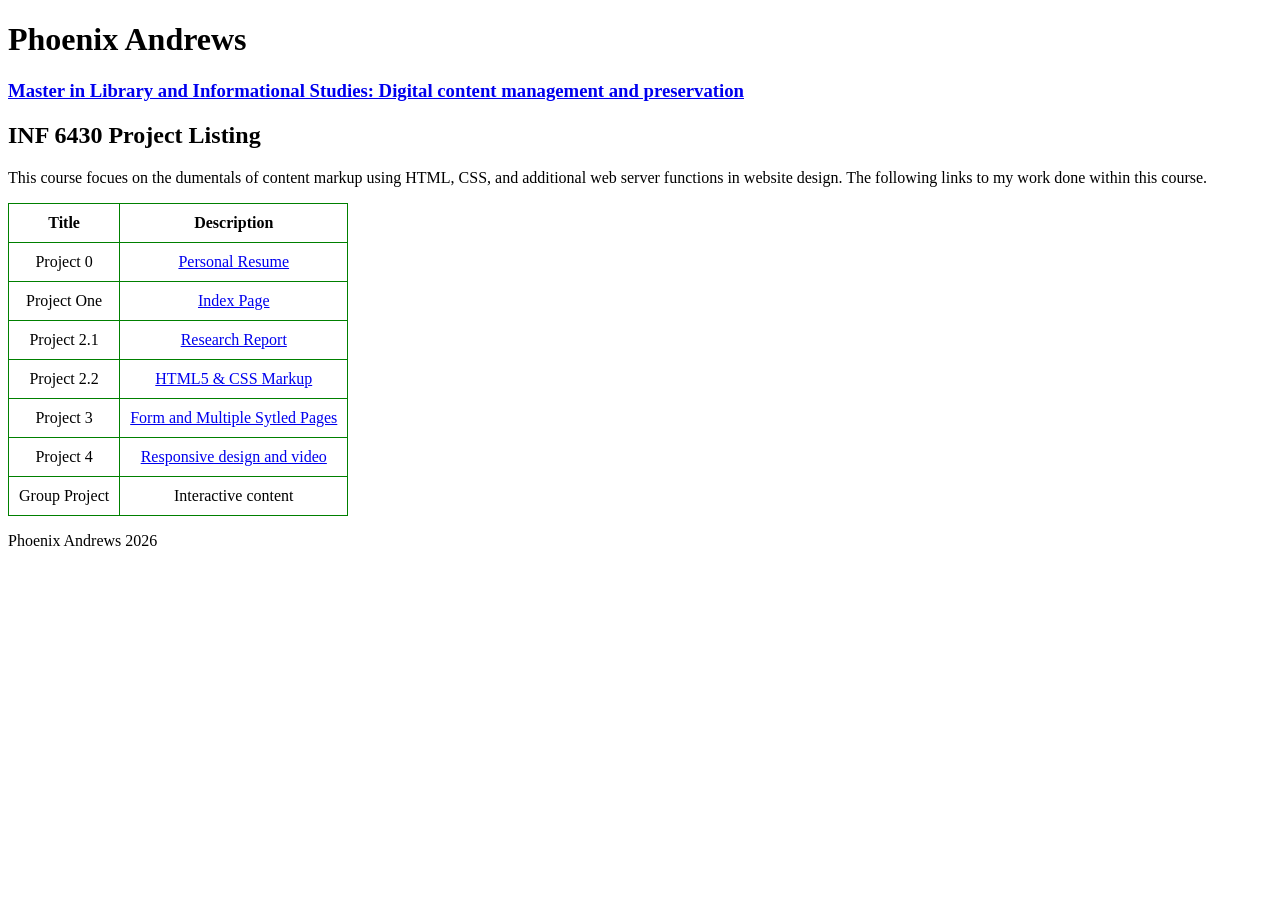
<file: Index.html>
<!DOCTYPE html>
<html lang="en-us">
    <head>
    <meta charset="UTF-8">
    <meta name="Description" content="Index Page, Project Page">
    <meta name="Keyworks" content="Index, Project, Resume">
    <meta name="Author" content="Phoenix Andrews">
    
    <title> Index Page</title>
    <link rel="stylesheet" href="css/Index.css">

    </head>
    
    <body>
        <header>
            <h1>Phoenix Andrews </h1>
            <h3><a href="https://sis.wayne.edu/mlis/pathway/digital-content-management-preservation"> Master in Library and Informational Studies: Digital content management and preservation </a></h3>
            <h2>INF 6430 Project Listing</h2>
        </header>
        <main>
            <p>This course focues on the dumentals of content markup using HTML, CSS, and additional web server functions in website design. The following links to my work done within this course. </p>
            <table>
                <tr>
                    <th>Title</th>
                    <th>Description</th>
                </tr>
                <tr>
                    <td>Project 0</td>
                    <td><a href="resume.html"> Personal Resume</a></td>
                </tr>
              <tr>
                    <td>Project One</td>
                    <td><a href="https://inf-6420-sp26.github.io/projects-Phoenix-129/Index.html">Index Page</a></td>
                </tr> 
                <tr>
                    <td>Project 2.1</td>
                    <td><a href="research.html"> Research Report</a></td>
                </tr>  
                 <tr>
                    <td>Project 2.2</td>
                    <td><a href="coffee/index.html">HTML5 & CSS Markup</a></td>
                </tr>
                 <tr>
                    <td>Project 3</td>
                    <td><a href="Travel Guide/Homepage.html">Form and Multiple Sytled Pages</a></td>
                </tr>
                 <tr>
                    <td>Project 4</td>
                    <td><a href="responsive-video/index.html">Responsive design and video</a></td>
                </tr>
                 <tr>
                    <td>Group Project</td>
                    <td>Interactive content</td>
                </tr>
                
            </table>

        </main>
        <footer>
            <p> Phoenix Andrews 2026</p>
        </footer>




    </body>
</file>
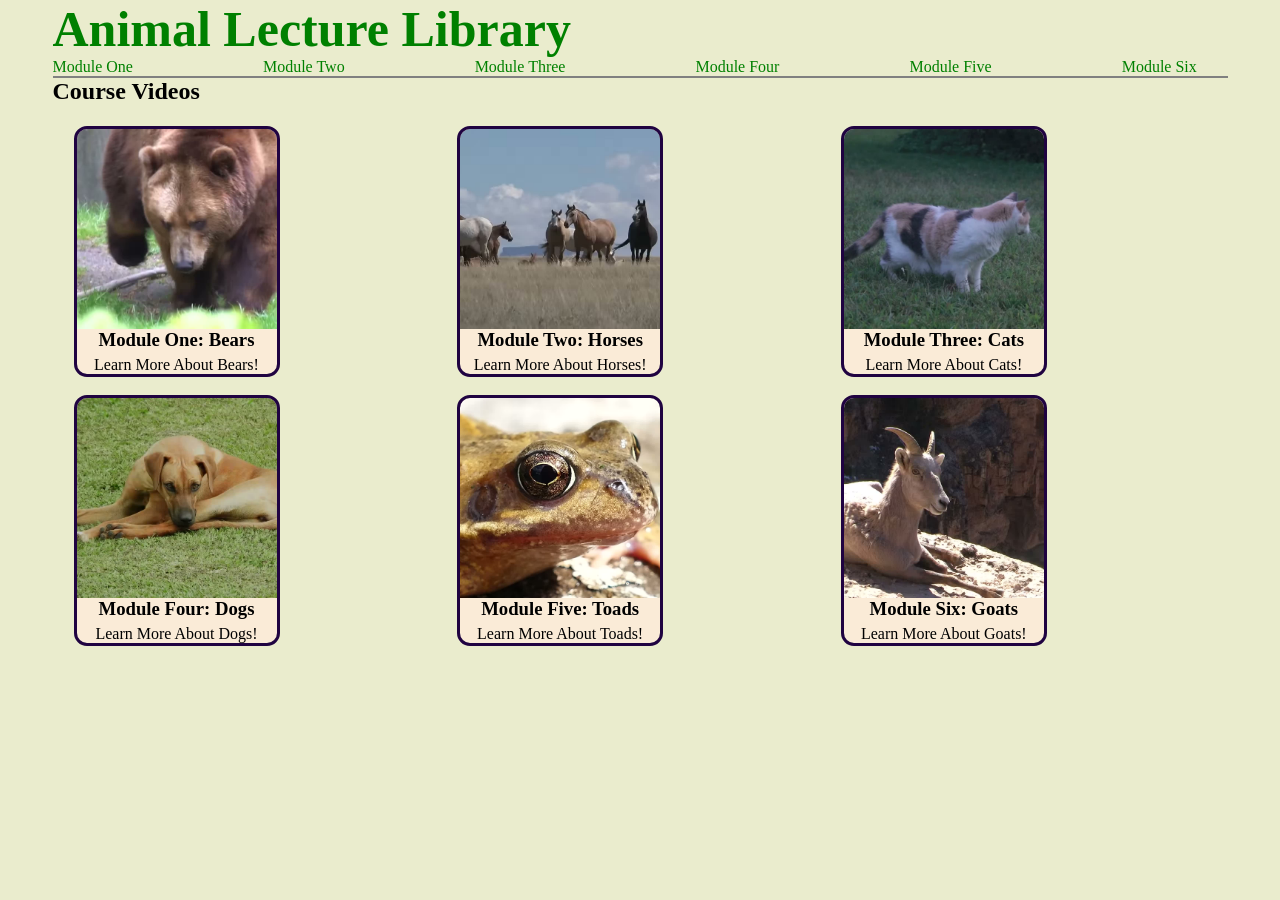
<file: responsive-video/index.html>
<!DOCTYPE html>
<html lang="en-us">
<head>
    <meta charset="UTF-8">
    <meta name="viewpoint" content="width=device-width, intital-scale=1.0">
    <meta name="Description" content="Responsive Video Gallery">
    <meta name="Keyworks" content="Project, Video Gallery">
    <meta name="Author" content="Phoenix Andrews">
    
    <title>Video Gallery</title>
    <link rel="stylesheet" href="css/styles.css">
</head>
<body class="main-con">
<header>
    <h1 class="heading"> <a href="index.html">Animal Lecture Library</a></h1>
<nav>
    <ul>
        <li><a href="video1.html">Module One</a></li>
        <li><a href="video2.html">Module Two</a></li>
        <li><a href="video3.html">Module Three</a></li>
        <li><a href="video4.html">Module Four</a></li>
        <li><a href="video5.html">Module Five</a></li>
        <li><a href="video6.html">Module Six</a></li>
    </ul>
</nav>
</header>
<main>

    <h2>Course Videos</h2>

<div class="gallery-grid">
    <a href="video1.html" class="card-link">
        <div class="card">
            <div class="img-con">
                <img src="assets/images/video-1-frame1.jpg" alt="Bear video first frame" class="card-img">
            </div>
            <div class="card-text">
                <h3>Module One: Bears</h3>
                <p> Learn More About Bears!</p>
            </div>
        </div>
    </a>
  <a href="video2.html" class="card-link">
        <div class="card">
            <div class="img-con">
                <img src="assets/images/video-2-frame1.jpg" alt="Horse video first frame" class="card-img">
            </div>
            <div class="card-text">
                <h3>Module Two: Horses</h3>
                <p> Learn More About Horses!</p>
            </div>
        </div>
    </a>
      <a href="video3.html" class="card-link">
        <div class="card">
            <div class="img-con">
                <img src="assets/images/video-3-frame1.jpg" alt="Cat video first frame" class="card-img">
            </div>
            <div class="card-text">
                <h3>Module Three: Cats</h3>
                <p> Learn More About Cats!</p>
            </div>
        </div>
    </a>
      <a href="video4.html" class="card-link">
        <div class="card">
            <div class="img-con">
                <img src="assets/images/video-4-frame1.jpg" alt="Dog video first frame" class="card-img">
            </div>
            <div class="card-text">
                <h3>Module Four: Dogs</h3>
                <p> Learn More About Dogs!</p>
            </div>
        </div>
    </a>
      <a href="video5.html" class="card-link">
        <div class="card">
            <div class="img-con">
                <img src="assets/images/video-5-frame1.jpg" alt="Toad video first frame" class="card-img">
            </div>
            <div class="card-text">
                <h3>Module Five: Toads</h3>
                <p> Learn More About Toads!</p>
            </div>
        </div>
    </a>
      <a href="video6.html" class="card-link">
        <div class="card">
            <div class="img-con">
                <img src="assets/images/video-6-frame1.jpg" alt="Goat video first frame" class="card-img">
            </div>
            <div class="card-text">
                <h3>Module Six: Goats</h3>
                <p> Learn More About Goats!</p>
            </div>
        </div>
    </a>
</div>
</main>
</body>
</file>
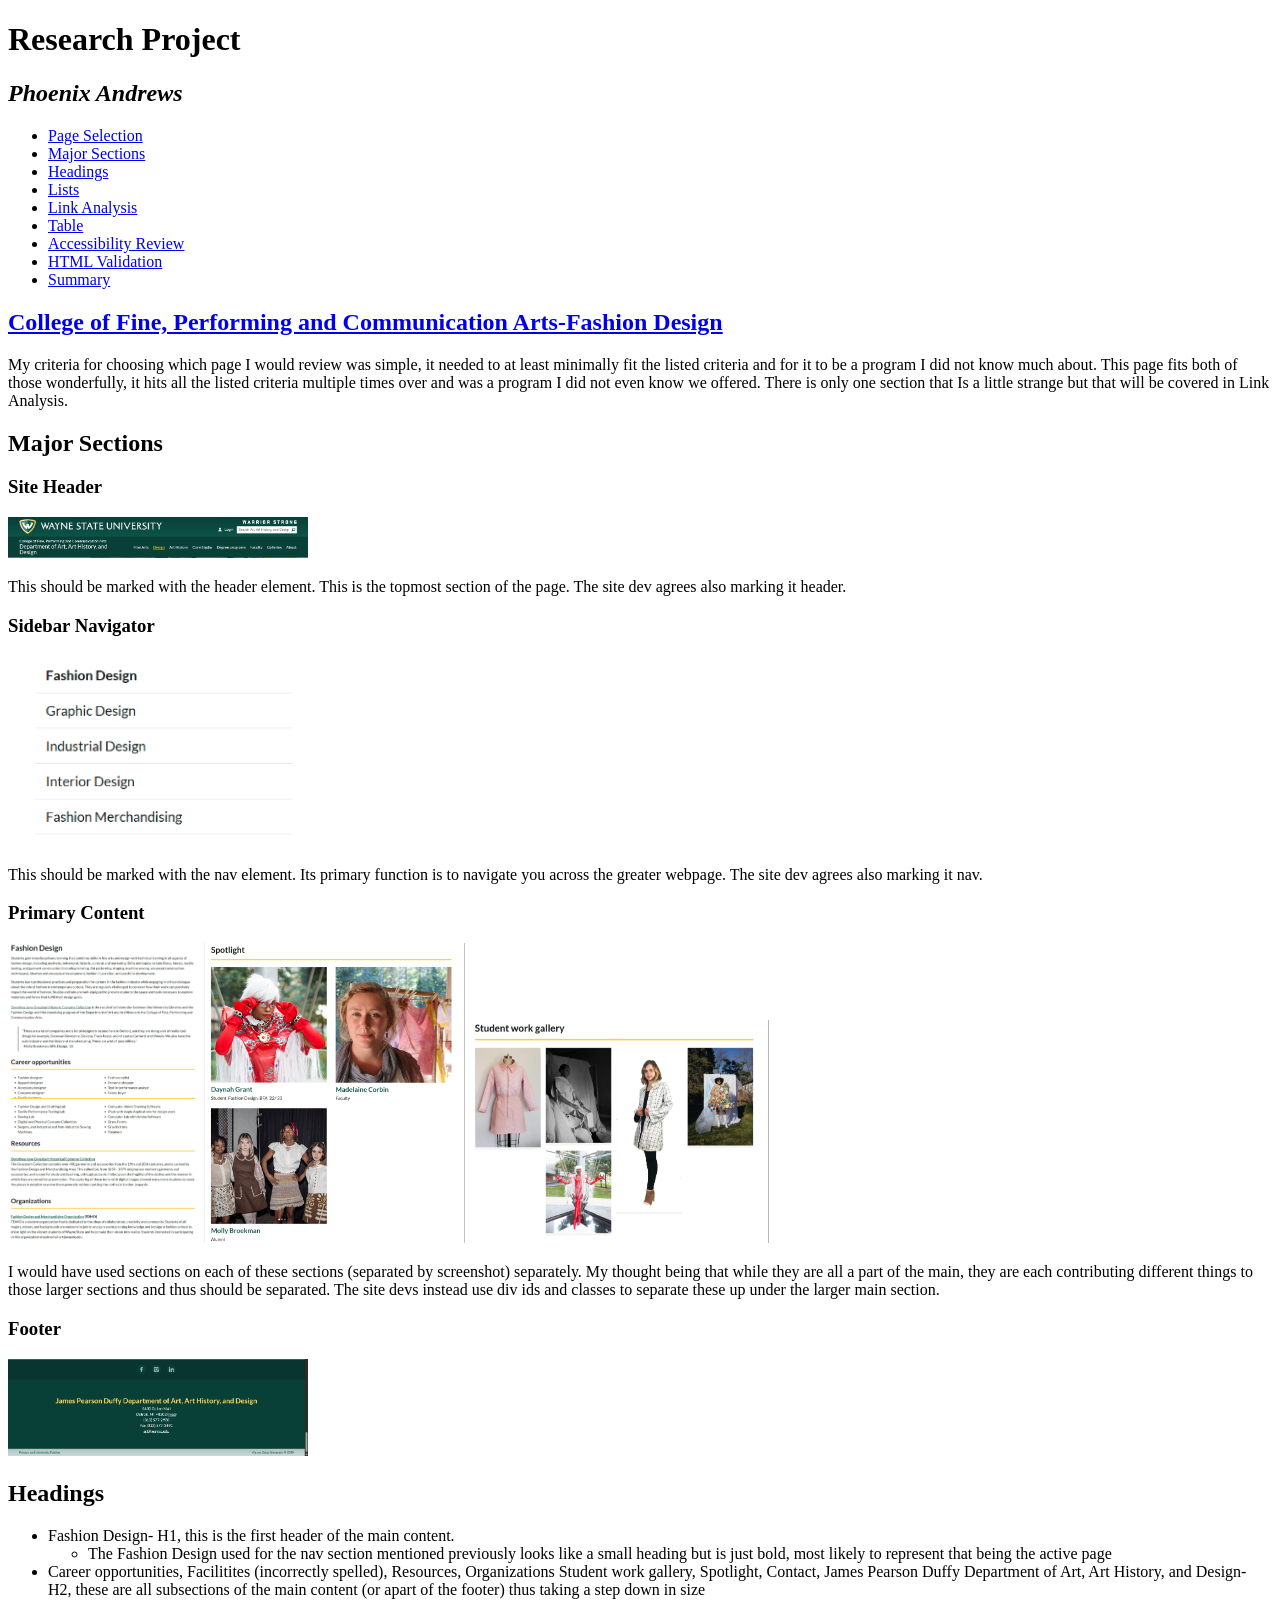
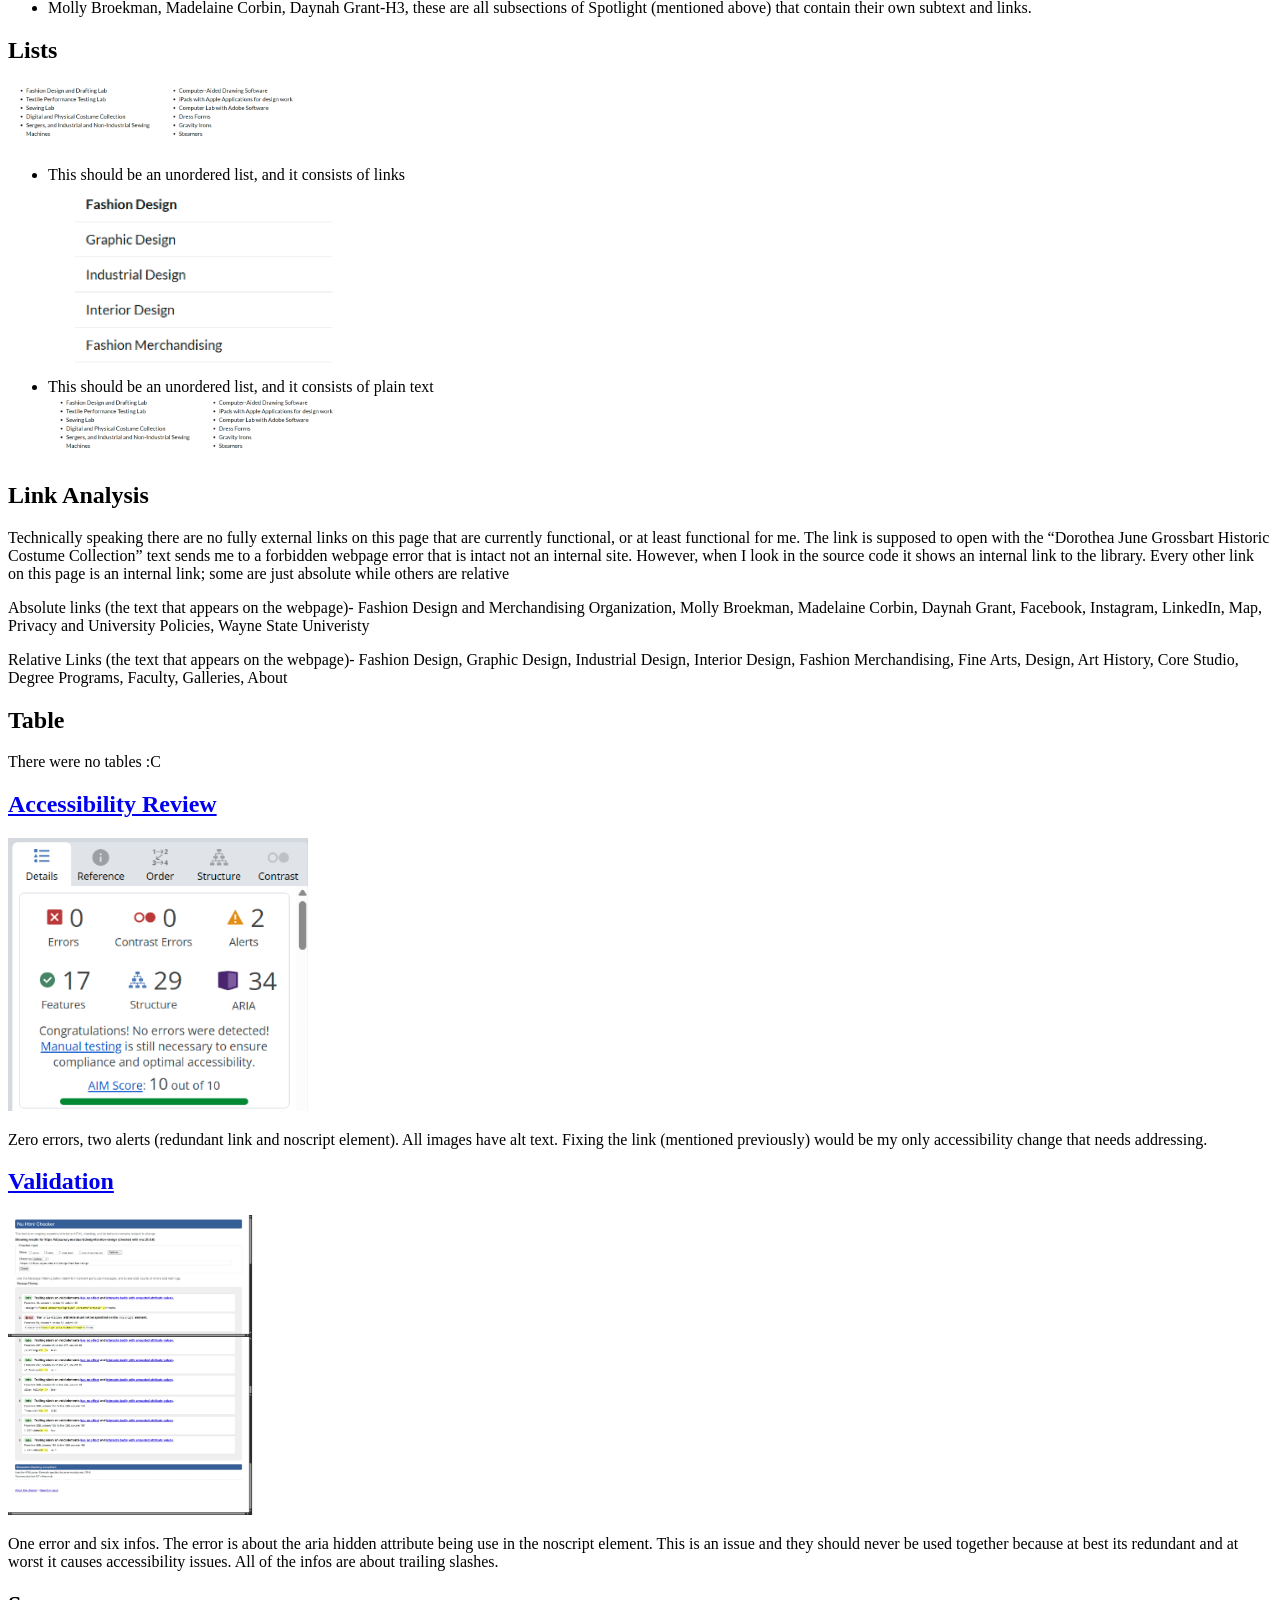
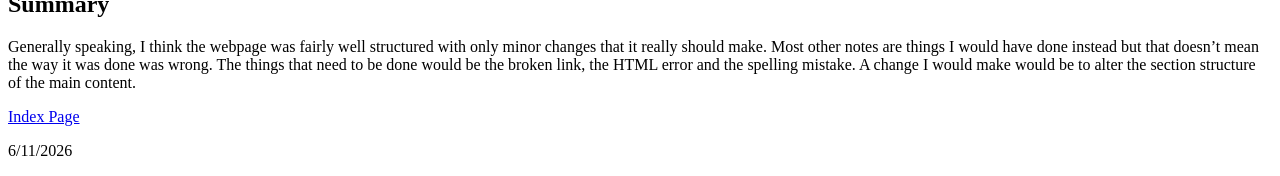
<file: research.html>
<!DOCTYPE html>
<html lang="en-us">
    <head>
    <meta charset="UTF-8">
    <meta name="Description" content="Research Page, Project Page">
    <meta name="Keyworks" content="Research, Project, Web Development">
    <meta name="Author" content="Phoenix Andrews">
    
    <title> Research Page</title>
    <link rel="stylesheet" href="css/research.css"> 

    </head>
    <body>
        <header>
            <h1>Research Project</h1>
            <h2 class="name">Phoenix Andrews</h2>
            <nav>
                <ul>
                    <li><a href="#selection"> Page Selection</a></li>
                    <li><a href="#major"> Major Sections</a></li>
                    <li><a href="#heading">Headings</a></li>
                    <li><a href="#list">Lists</a></li>
                    <li><a href="#link">Link Analysis</a></li>
                    <li><a href="#table">Table</a></li>
                    <li><a href="#review">Accessibility Review</a></li>
                    <li><a href="#valid">HTML Validation</a></li>
                    <li><a href="#end">Summary</a></li>
                </ul>
            </nav>
        </header>
        <main>
            <section id="selection">
                <h2><a href="https://cfpca.wayne.edu/art/design/fashion-design">College of Fine, Performing and Communication Arts-Fashion Design</a></h2>
                <p>My criteria for choosing which page I would review was simple, it needed to at least minimally fit the listed criteria and for it to be a program I did not know much about. This page fits both of those wonderfully, it hits all the listed criteria multiple times over and was a program I did not even know we offered. There is only one section that Is a little strange but that will be covered in Link Analysis.</p>
            </section>
            <section id="major">
                <h2> Major Sections</h2>
                    <h3>Site Header</h3>
                        <img src="images/header.png" alt="Header of webpage">
                        <p>This should be marked with the header element. This is the topmost section of the page. The site dev agrees also marking it header.</p>
                    <h3>Sidebar Navigator</h3>
                        <img src="images/nav.png" alt="Webpage menu navigator">
                        <p>This should be marked with the nav element. Its primary function is to navigate you across the greater webpage. The site dev agrees also marking it nav.</p>
                    <h3>Primary Content</h3>
                        <img src="images/Main section.png" alt="Main section of webpage">
                        <img src="images/spotlight.png" alt="Degree Spotlight">
                        <img src="images/student work gallery.png" alt="Examples of student work">
                        <p>I would have used sections on each of these sections (separated by screenshot) separately. My thought being that while they are all a part of the main, they are each contributing different things to those larger sections and thus should be separated. The site devs instead use div ids and classes to separate these up under the larger main section. </p>
                    <h3>Footer</h3>
                        <img src="images/footer.png" alt="Footer of webpage">
            </section>
            <section id="heading">
                <h2>Headings</h2>
                <ul>
                    <li>Fashion Design- H1, this is the first header of the main content.</li>
                    <ul>
                        <li>The Fashion Design used for the nav section mentioned previously looks like a small heading but is just bold, most likely to represent that being the active page</li>
                    </ul>
                    <li>Career opportunities, Facilitites (incorrectly spelled), Resources, Organizations Student work gallery, Spotlight, Contact, James Pearson Duffy Department of Art, Art History, and Design- H2, these are all subsections of the main content (or apart of the footer) thus taking a step down in size </li>
                    <li>Molly Broekman, Madelaine Corbin, Daynah Grant-H3, these are all subsections of Spotlight (mentioned above) that contain their own subtext and links. </li>
                </ul>
            </section>
            <section id="list">
                <h2>Lists</h2>
                 <img src="images/list.png" alt="list of items available">
                 <ul>
                    <li>This should be an unordered list, and it consists of links</li>
                    <img src="images/nav.png" alt="Webpage menu navigator">
                    <li>This should be an unordered list, and it consists of plain text</li>
                    <img src="images/list.png" alt="list of items available">
                 </ul>
            </section>
            <section id="link">
                <h2>Link Analysis</h2>
                <p>Technically speaking there are no fully external links on this page that are currently functional, or at least functional for me. The link is supposed to open with the “Dorothea June Grossbart Historic Costume Collection” text sends me to a forbidden webpage error that is intact not an internal site. However, when I look in the source code it shows an internal link to the library. Every other link on this page is an internal link; some are just absolute while others are relative</p>
                <p>Absolute links (the text that appears on the webpage)- Fashion Design and Merchandising Organization, Molly Broekman, Madelaine Corbin, Daynah Grant, Facebook, Instagram, LinkedIn, Map, Privacy and University Policies, Wayne State Univeristy</p>
                <p>Relative Links (the text that appears on the webpage)- Fashion Design, Graphic Design, Industrial Design, Interior Design, Fashion Merchandising, Fine Arts, Design, Art History, Core Studio, Degree Programs, Faculty, Galleries, About</p>
            </section>
            <section id="table">
                <h2>Table</h2>
                <p>There were no tables :C</p>
            </section>
            <section id="review">
                <h2> <a href="https://wave.webaim.org/report#/https://cfpca.wayne.edu/art/design/fashion-design"> Accessibility Review</a> </h2>
                <img src="images/access report.png" alt="Report of webpage accessibility">
                <p>Zero errors, two alerts (redundant link and noscript element). All images have alt text. Fixing the link (mentioned previously) would be my only accessibility change that needs addressing.</p>
            </section>
            <section id="valid">
                <h2> <a href="https://validator.w3.org/nu/?doc=https%3A%2F%2Fcfpca.wayne.edu%2Fart%2Fdesign%2Ffashion-design"> Validation </a></h2>
                <img src="images/html errors.png" alt="HTML error reports">
                <p>One error and six infos. The error is about the aria hidden attribute being use in the noscript element. This is an issue and they should never be used together because at best its redundant and at worst it causes accessibility issues. All of the infos are about trailing slashes.</p>
            </section>
            <section id="End">
                <h2>Summary</h2>
                <p>Generally speaking, I think the webpage was fairly well structured with only minor changes that it really should make. Most other notes are things I would have done instead but that doesn’t mean the way it was done was wrong. The things that need to be done would be the broken link, the HTML error and the spelling mistake. A change I would make would be to alter the section structure of the main content.</p>
            </section>            
        </main>
        <footer>
            <p><a href="index.html"> Index Page</a></p>
            <p class="date">6/11/2026</p>
        </footer>
    </body>
</file>
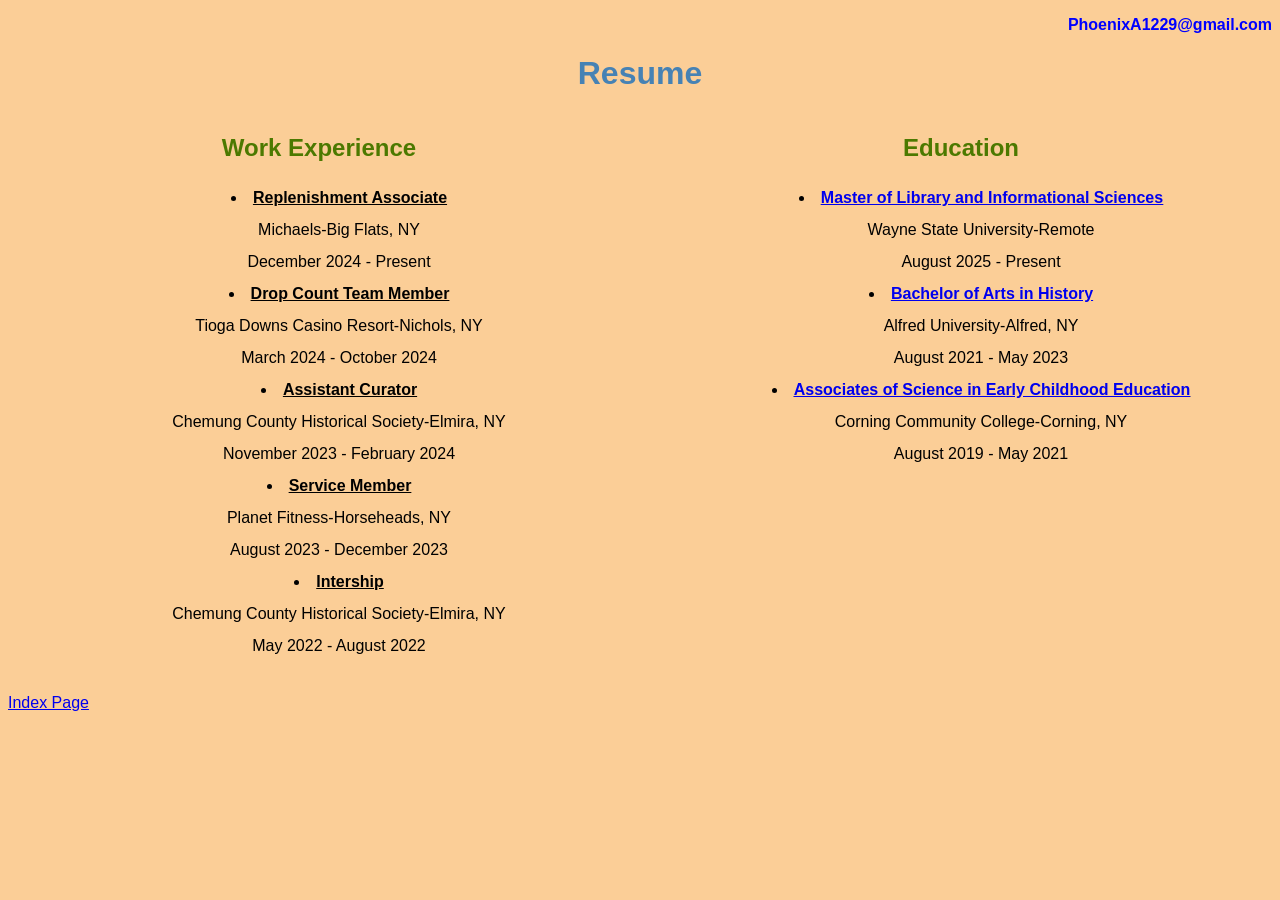
<file: resume.html>
<!DOCTYPE html>
<html lang="en-us">
    <head>
    <meta charset="UTF-8">
    <meta name="Description" content="Resume Page, Professional Page">
    <meta name="Keyworks" content="resume, CV, introduction">
    <meta name="Author" content="Phoenix Andrews">
    
    <title>Phoenix Andrews - Resume Page</title>

    <!--ref link here for index page-->
    
    <p class="Contact">PhoenixA1229@gmail.com</p>

    <h1>Resume</h1>

    <link rel="stylesheet" href="css/resume.css">

    </head>
     <body>
            <div class="flex-container">
            <div class="flex-child one">
           <h2>Work Experience</h2>
                <ul>
                    <li><span>Replenishment Associate</span> <br>
                       Michaels-Big Flats, NY<br>
                        December 2024 - Present 
                    </li>
                    <li><span>Drop Count Team Member</span><br>
                        Tioga Downs Casino Resort-Nichols, NY<br>
                        March 2024 - October 2024 <br>
                    </li>
                    <li><span>Assistant Curator</span><br>
                       Chemung County Historical Society-Elmira, NY<br>
                        November 2023 - February 2024 
                        </li>
                    <li><span>Service Member</span> <br>
                        Planet Fitness-Horseheads, NY<br>
                        August 2023 - December 2023 
                        </li>
                    <li><span>Intership</span> <br>       
                        Chemung County Historical Society-Elmira, NY<br>
                        May 2022 - August 2022 
                    </li>
                </ul>
            </div>

             <div class="flex-child two">
            <h2 >Education</h2>
                 <ul>
                    <li><span><a href=https://sis.wayne.edu>Master of Library and Informational Sciences </a></span> <br>
                       Wayne State University-Remote<br>
                        August 2025 - Present 
                    </li>
                    <li><span><a href=https://www.alfred.edu/academics/undergrad-majors-minors/history.cfm>Bachelor of Arts in History  </a></span> <br>
                       Alfred University-Alfred, NY<br>
                       August 2021 - May 2023
                    </li>
                    <li><span><a href=https://www.corning-cc.edu/academics/las-childhood-education/index.php>Associates of Science in Early Childhood Education </a> </span> <br>
                       Corning Community College-Corning, NY<br>
                        August 2019 - May 2021
                    </li>
                 </ul>   
             </div>
            </div>   
            <footer>
               <p><a href="Index.html"> Index Page</a></p>
            </footer>
            
      
            
        </body>
 </html>
</file>
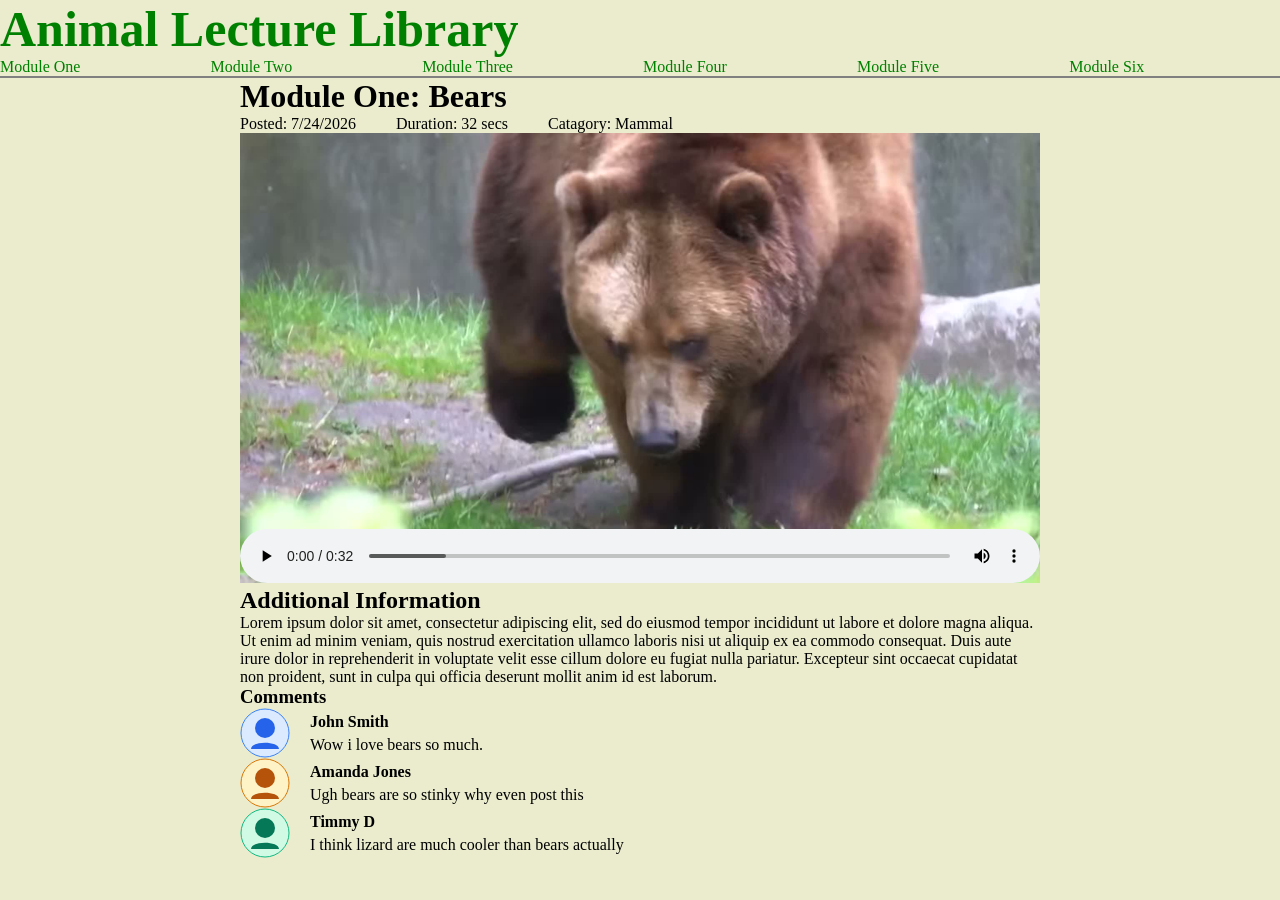
<file: responsive-video/video1.html>
<!DOCTYPE html>
<html lang="en-us">
<head>
    <meta charset="UTF-8">
    <meta name="viewpoint" content="width=device-width, intital-scale=1.0">
    <meta name="Description" content="Video Page">
    <meta name="Keyworks" content="Project, Video Gallery">
    <meta name="Author" content="Phoenix Andrews">
    
    <title>Module One</title>
    <link rel="stylesheet" href="css/styles.css">
</head>
<body>
<header>
    <h1 class="heading"> <a href="index.html">Animal Lecture Library</a></h1>
<nav>
    <ul>
        <li><a href="video1.html">Module One</a></li>
        <li><a href="video2.html">Module Two</a></li>
        <li><a href="video3.html">Module Three</a></li>
        <li><a href="video4.html">Module Four</a></li>
        <li><a href="video5.html">Module Five</a></li>
        <li><a href="video6.html">Module Six</a></li>
    </ul>
</nav>
</header>
<main class="vid-con">
    <h1>Module One: Bears</h1>
    <div class="text-con">
        <p>Posted: 7/24/2026</p>
        <p>Duration: 32 secs</p>
        <p>Catagory: Mammal</p>
    </div>    
<video controls poster="assets/images/video-1-frame1.jpg" width="800" height="auto">
    <source src="assets/videos/video-1.mp4" type="video/mp4">
    <p>Your browser does not support this video. <a href="assets/videos/video-1.mp4">Click here to view the video directly.</a></p>
    <track src="assets/captions/video-2.vtt" kind="captions" srclang="en" label="English Captions">
</video>
    <h2>Additional Information</h2>
    <p>
    Lorem ipsum dolor sit amet, consectetur adipiscing elit, sed do eiusmod tempor incididunt ut labore et dolore magna aliqua. 
    Ut enim ad minim veniam, quis nostrud exercitation ullamco laboris nisi ut aliquip ex ea commodo consequat. Duis aute irure dolor 
    in reprehenderit in voluptate velit esse cillum dolore eu fugiat nulla pariatur. Excepteur sint occaecat cupidatat non proident,
    sunt in culpa qui officia deserunt mollit anim id est laborum.
    </p>
</main> 
<section class="vid-con">
    <h3>Comments</h3>
    <div class="comment-img">
        <img src="assets/images/avatar-1.svg" alt="Blue default avatar icon" width="50" height="auto">
        <div class="comment-txt">
        <h4>John Smith</h4>
        <p>Wow i love bears so much. </p>
        </div>
    </div>
      <div class="comment-img">
        <img src="assets/images/avatar-2.svg" alt="Red default avatar icon" width="50" height="auto">
        <div class="comment-txt">
        <h4>Amanda Jones</h4>
        <p>Ugh bears are so stinky why even post this</p>
        </div>
    </div>
      <div class="comment-img">
        <img src="assets/images/avatar-3.svg" alt="Green default avatar icon" width="50" height="auto">
        <div class="comment-txt">
        <h4>Timmy D</h4>
        <p>I think lizard are much cooler than bears actually </p>
        </div>
    </div>
</section>   
</body>
</file>
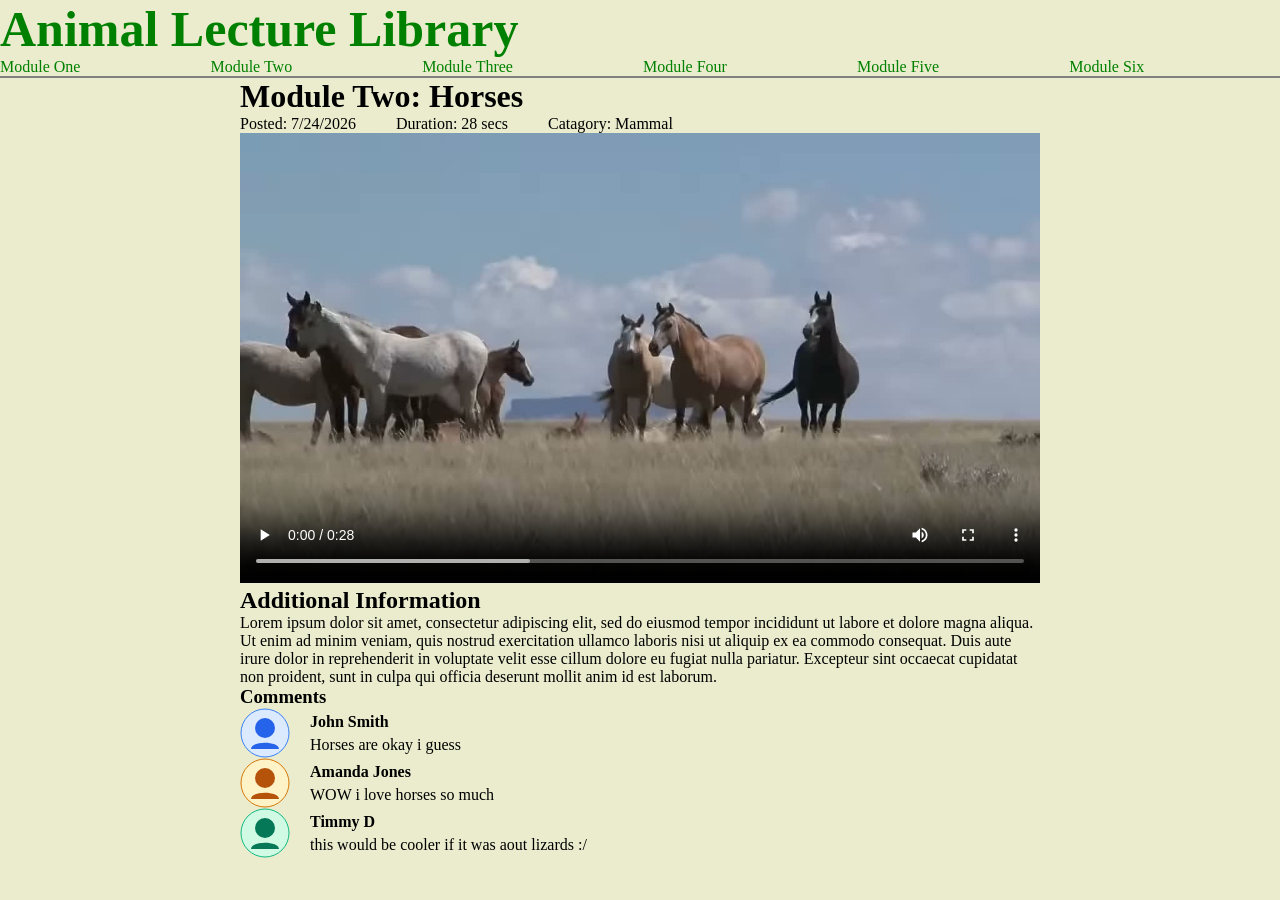
<file: responsive-video/video2.html>
<!DOCTYPE html>
<html lang="en-us">
<head>
    <meta charset="UTF-8">
    <meta name="viewpoint" content="width=device-width, intital-scale=1.0">
    <meta name="Description" content="Video Page">
    <meta name="Keyworks" content="Project, Video Gallery">
    <meta name="Author" content="Phoenix Andrews">
    
    <title>Module Two</title>
    <link rel="stylesheet" href="css/styles.css">
</head>
<body>
<header>
    <h1 class="heading"> <a href="index.html">Animal Lecture Library</a></h1>
<nav>
    <ul>
        <li><a href="video1.html">Module One</a></li>
        <li><a href="video2.html">Module Two</a></li>
        <li><a href="video3.html">Module Three</a></li>
        <li><a href="video4.html">Module Four</a></li>
        <li><a href="video5.html">Module Five</a></li>
        <li><a href="video6.html">Module Six</a></li>
    </ul>
</nav>
</header>
<main class="vid-con">
    <h1>Module Two: Horses</h1>
    <div class="text-con">
        <p>Posted: 7/24/2026</p>
        <p>Duration: 28 secs</p>
        <p>Catagory: Mammal</p>
    </div>    
<video controls poster="assets/images/video-2-frame1.jpg" width="800" height="auto">
    <source src="assets/videos/video-2.mp4" type="video/mp4">
    <p>Your browser does not support this video. <a href="assets/videos/video-2.mp4">Click here to view the video directly.</a></p>
    <track src="assets/captions/video-2.vtt" kind="captions" srclang="en" label="English Captions">
</video>
    <h2>Additional Information</h2>
    <p>
    Lorem ipsum dolor sit amet, consectetur adipiscing elit, sed do eiusmod tempor incididunt ut labore et dolore magna aliqua. 
    Ut enim ad minim veniam, quis nostrud exercitation ullamco laboris nisi ut aliquip ex ea commodo consequat. Duis aute irure dolor 
    in reprehenderit in voluptate velit esse cillum dolore eu fugiat nulla pariatur. Excepteur sint occaecat cupidatat non proident,
    sunt in culpa qui officia deserunt mollit anim id est laborum.
    </p>
</main> 
<section class="vid-con">
    <h3>Comments</h3>
    <div class="comment-img">
        <img src="assets/images/avatar-1.svg" alt="Blue default avatar icon" width="50" height="auto">
        <div class="comment-txt">
        <h4>John Smith</h4>
        <p>Horses are okay i guess </p>
        </div>
    </div>
      <div class="comment-img">
        <img src="assets/images/avatar-2.svg" alt="Red default avatar icon" width="50" height="auto">
        <div class="comment-txt">
        <h4>Amanda Jones</h4>
        <p>WOW i love horses so much</p>
        </div>
    </div>
      <div class="comment-img">
        <img src="assets/images/avatar-3.svg" alt="Green default avatar icon" width="50" height="auto">
        <div class="comment-txt">
        <h4>Timmy D</h4>
        <p>this would be cooler if it was aout lizards :/</p>
        </div>
    </div>
</section>   
</body>
</file>
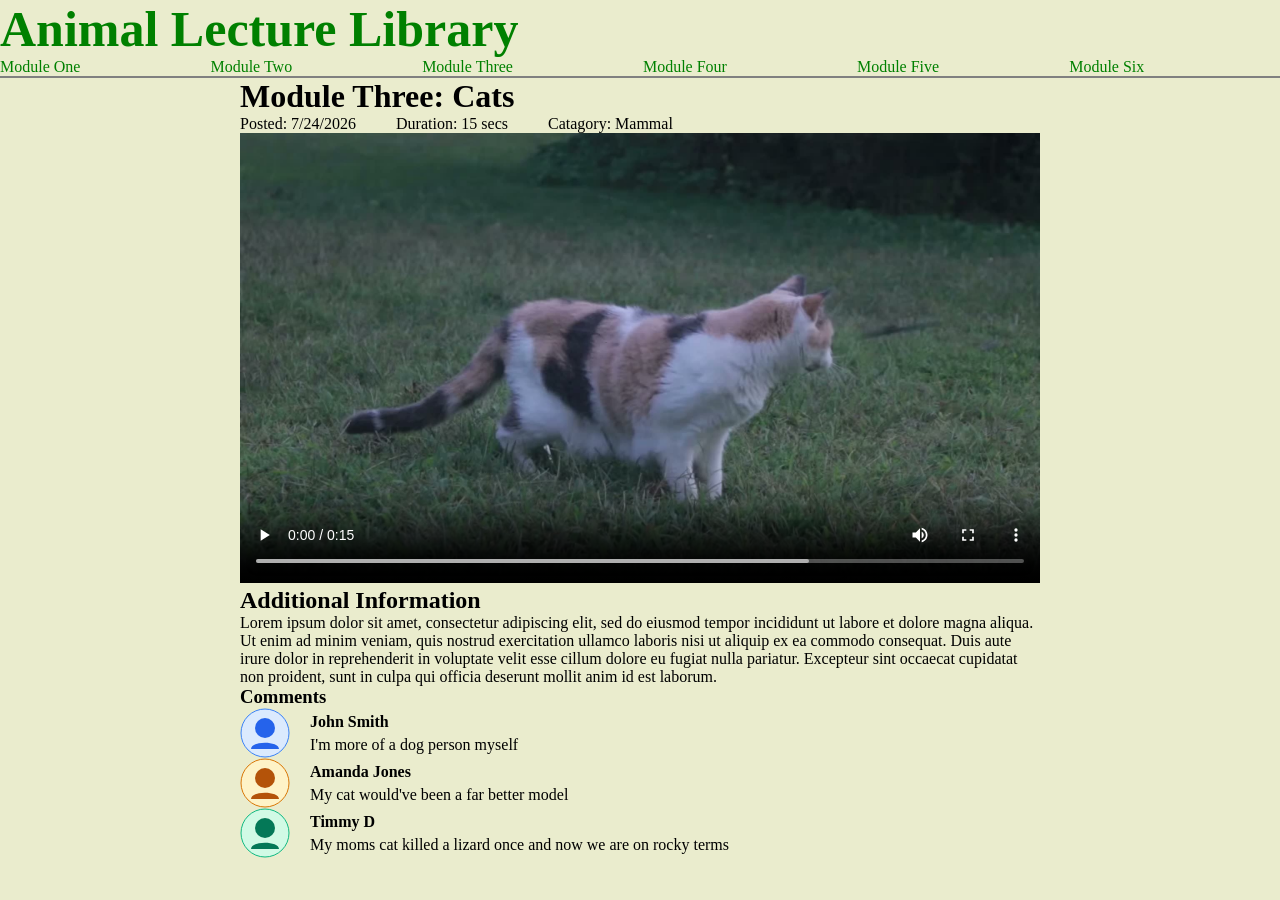
<file: responsive-video/video3.html>
<!DOCTYPE html>
<html lang="en-us">
<head>
    <meta charset="UTF-8">
    <meta name="viewpoint" content="width=device-width, intital-scale=1.0">
    <meta name="Description" content="Video Page">
    <meta name="Keyworks" content="Project, Video Gallery">
    <meta name="Author" content="Phoenix Andrews">
    
    <title>Module Three</title>
    <link rel="stylesheet" href="css/styles.css">
</head>
<body>
<header>
    <h1 class="heading"> <a href="index.html">Animal Lecture Library</a></h1>
<nav>
    <ul>
        <li><a href="video1.html">Module One</a></li>
        <li><a href="video2.html">Module Two</a></li>
        <li><a href="video3.html">Module Three</a></li>
        <li><a href="video4.html">Module Four</a></li>
        <li><a href="video5.html">Module Five</a></li>
        <li><a href="video6.html">Module Six</a></li>
    </ul>
</nav>
</header>
<main class="vid-con">
    <h1>Module Three: Cats</h1>
    <div class="text-con">
        <p>Posted: 7/24/2026</p>
        <p>Duration: 15 secs</p>
        <p>Catagory: Mammal</p>
    </div>    
<video controls poster="assets/images/video-3-frame1.jpg" width="800" height="auto">
    <source src="assets/videos/video-3.mp4" type="video/mp4">
    <p>Your browser does not support this video. <a href="assets/videos/video-3.mp4">Click here to view the video directly.</a></p>
    <track src="assets/captions/video-3.vtt" kind="captions" srclang="en" label="English Captions">
</video>
    <h2>Additional Information</h2>
    <p>
    Lorem ipsum dolor sit amet, consectetur adipiscing elit, sed do eiusmod tempor incididunt ut labore et dolore magna aliqua. 
    Ut enim ad minim veniam, quis nostrud exercitation ullamco laboris nisi ut aliquip ex ea commodo consequat. Duis aute irure dolor 
    in reprehenderit in voluptate velit esse cillum dolore eu fugiat nulla pariatur. Excepteur sint occaecat cupidatat non proident,
    sunt in culpa qui officia deserunt mollit anim id est laborum.
    </p>
</main> 
<section class="vid-con">
    <h3>Comments</h3>
    <div class="comment-img">
        <img src="assets/images/avatar-1.svg" alt="Blue default avatar icon" width="50" height="auto">
        <div class="comment-txt">
        <h4>John Smith</h4>
        <p>I'm more of a dog person myself</p>
        </div>
    </div>
      <div class="comment-img">
        <img src="assets/images/avatar-2.svg" alt="Red default avatar icon" width="50" height="auto">
        <div class="comment-txt">
        <h4>Amanda Jones</h4>
        <p>My cat would've been a far better model</p>
        </div>
    </div>
      <div class="comment-img">
        <img src="assets/images/avatar-3.svg" alt="Green default avatar icon" width="50" height="auto">
        <div class="comment-txt">
        <h4>Timmy D</h4>
        <p>My moms cat killed a lizard once and now we are on rocky terms</p>
        </div>
    </div>
</section>   
</body>
</file>
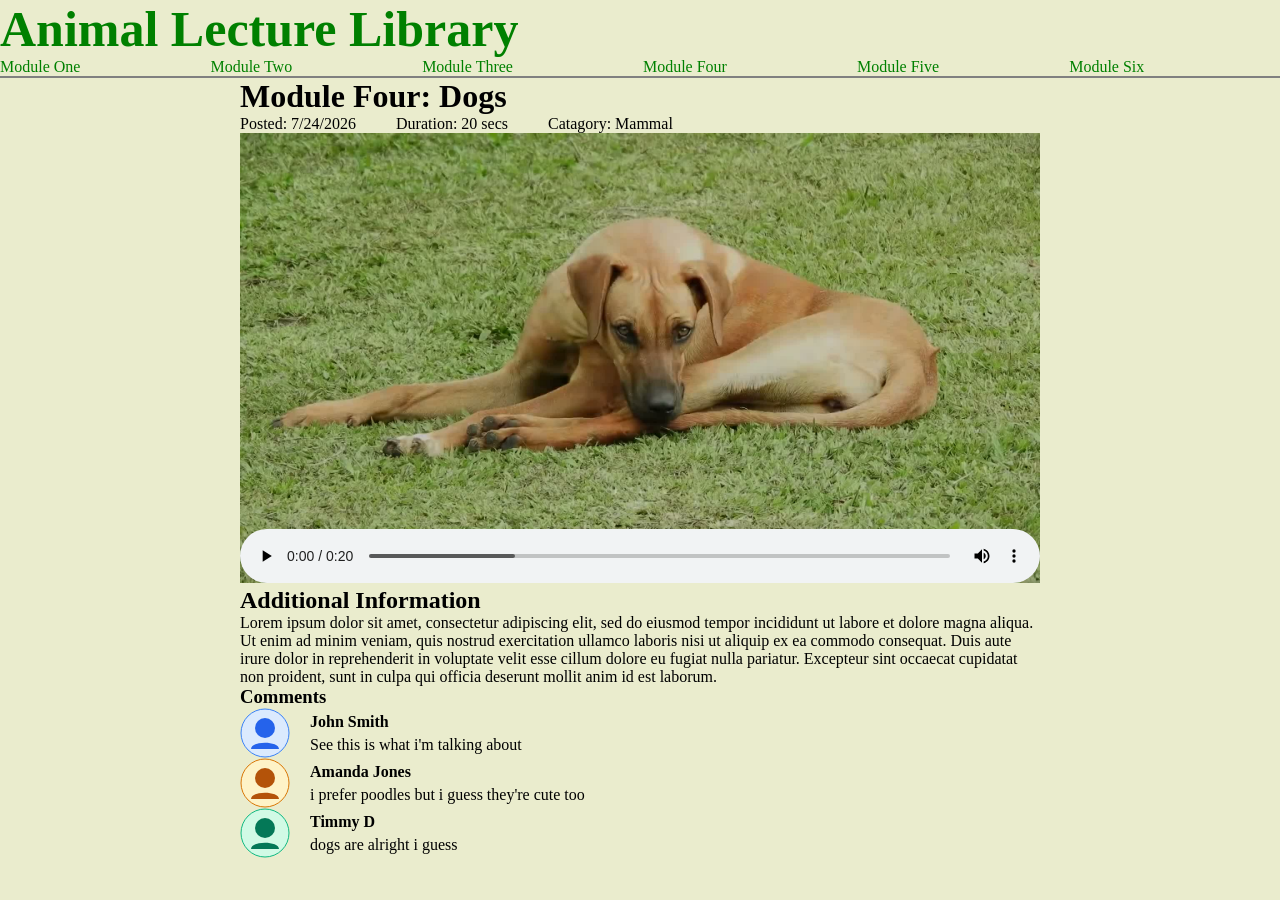
<file: responsive-video/video4.html>
<!DOCTYPE html>
<html lang="en-us">
<head>
    <meta charset="UTF-8">
    <meta name="viewpoint" content="width=device-width, intital-scale=1.0">
    <meta name="Description" content="Video Page">
    <meta name="Keyworks" content="Project, Video Gallery">
    <meta name="Author" content="Phoenix Andrews">
    
    <title>Module Four</title>
    <link rel="stylesheet" href="css/styles.css">
</head>
<body>
<header>
    <h1 class="heading"> <a href="index.html">Animal Lecture Library</a></h1>
<nav>
    <ul>
        <li><a href="video1.html">Module One</a></li>
        <li><a href="video2.html">Module Two</a></li>
        <li><a href="video3.html">Module Three</a></li>
        <li><a href="video4.html">Module Four</a></li>
        <li><a href="video5.html">Module Five</a></li>
        <li><a href="video6.html">Module Six</a></li>
    </ul>
</nav>
</header>
<main class="vid-con">
    <h1>Module Four: Dogs</h1>
    <div class="text-con">
        <p>Posted: 7/24/2026</p>
        <p>Duration: 20 secs</p>
        <p>Catagory: Mammal</p>
    </div>    
<video controls poster="assets/images/video-4-frame1.jpg" width="800" height="auto">
    <source src="assets/videos/video-4.mp4" type="video/mp4">
    <p>Your browser does not support this video. <a href="assets/videos/video-4.mp4">Click here to view the video directly.</a></p>
    <track src="assets/captions/video-4.vtt" kind="captions" srclang="en" label="English Captions">
</video>
    <h2>Additional Information</h2>
    <p>
    Lorem ipsum dolor sit amet, consectetur adipiscing elit, sed do eiusmod tempor incididunt ut labore et dolore magna aliqua. 
    Ut enim ad minim veniam, quis nostrud exercitation ullamco laboris nisi ut aliquip ex ea commodo consequat. Duis aute irure dolor 
    in reprehenderit in voluptate velit esse cillum dolore eu fugiat nulla pariatur. Excepteur sint occaecat cupidatat non proident,
    sunt in culpa qui officia deserunt mollit anim id est laborum.
    </p>
</main> 
<section class="vid-con">
    <h3>Comments</h3>
    <div class="comment-img">
        <img src="assets/images/avatar-1.svg" alt="Blue default avatar icon" width="50" height="auto">
        <div class="comment-txt">
        <h4>John Smith</h4>
        <p>See this is what i'm talking about </p>
        </div>
    </div>
      <div class="comment-img">
        <img src="assets/images/avatar-2.svg" alt="Red default avatar icon" width="50" height="auto">
        <div class="comment-txt">
        <h4>Amanda Jones</h4>
        <p>i prefer poodles but i guess they're cute too</p>
        </div>
    </div>
      <div class="comment-img">
        <img src="assets/images/avatar-3.svg" alt="Green default avatar icon" width="50" height="auto">
        <div class="comment-txt">
        <h4>Timmy D</h4>
        <p> dogs are alright i guess </p>
        </div>
    </div>
</section>   
</body>
</file>
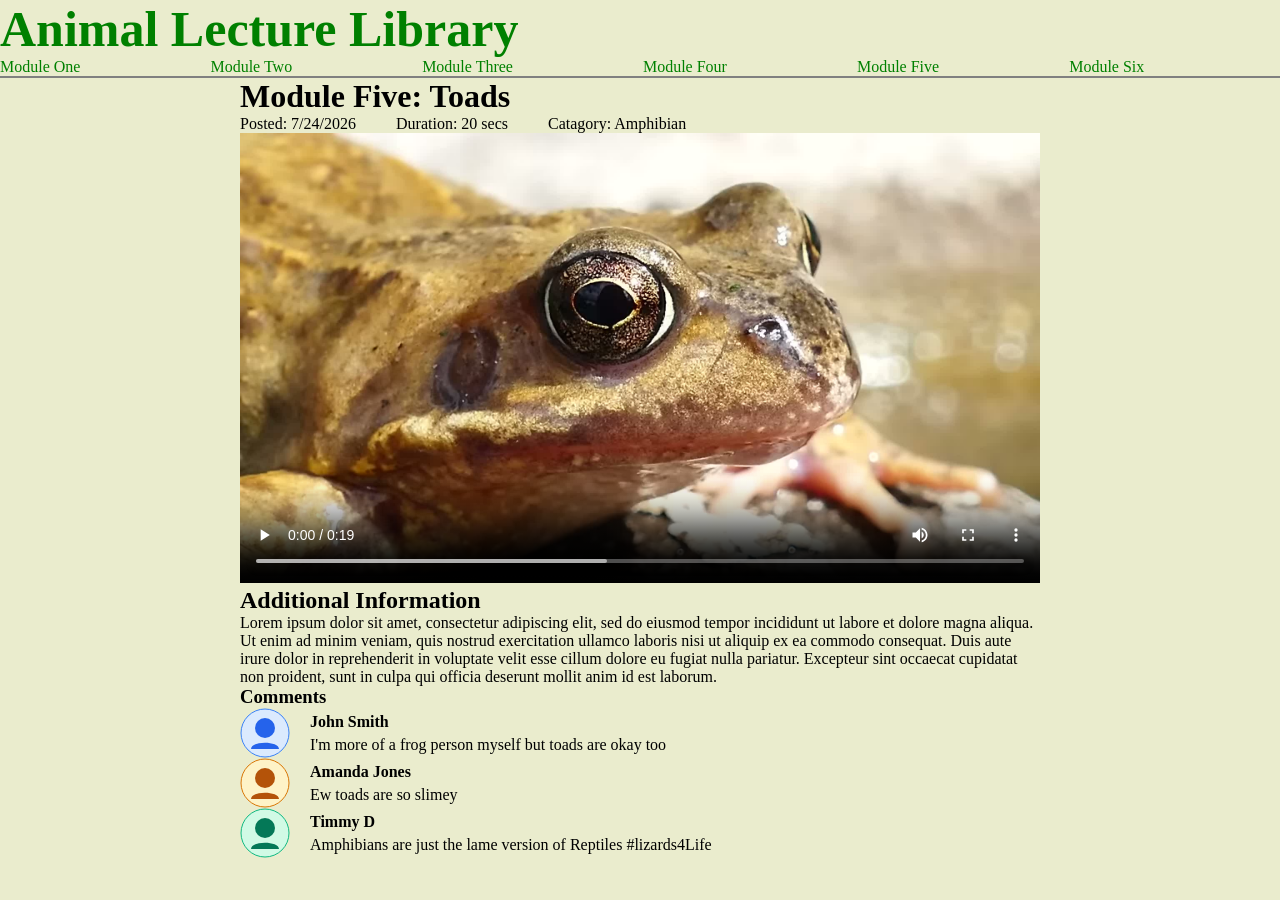
<file: responsive-video/video5.html>
<!DOCTYPE html>
<html lang="en-us">
<head>
    <meta charset="UTF-8">
    <meta name="viewpoint" content="width=device-width, intital-scale=1.0">
    <meta name="Description" content="Video Page">
    <meta name="Keyworks" content="Project, Video Gallery">
    <meta name="Author" content="Phoenix Andrews">
    
    <title>Module Five</title>
    <link rel="stylesheet" href="css/styles.css">
</head>
<body>
<header>
    <h1 class="heading"> <a href="index.html">Animal Lecture Library</a></h1>
<nav>
    <ul>
        <li><a href="video1.html">Module One</a></li>
        <li><a href="video2.html">Module Two</a></li>
        <li><a href="video3.html">Module Three</a></li>
        <li><a href="video4.html">Module Four</a></li>
        <li><a href="video5.html">Module Five</a></li>
        <li><a href="video6.html">Module Six</a></li>
    </ul>
</nav>
</header>
<main class="vid-con">
    <h1>Module Five: Toads</h1>
    <div class="text-con">
        <p>Posted: 7/24/2026</p>
        <p>Duration: 20 secs</p>
        <p>Catagory: Amphibian</p>
    </div>    
<video controls poster="assets/images/video-5-frame1.jpg" width="800" height="auto">
    <source src="assets/videos/video-5.mp4" type="video/mp4">
    <p>Your browser does not support this video. <a href="assets/videos/video-5.mp4">Click here to view the video directly.</a></p>
    <track src="assets/captions/video-5.vtt" kind="captions" srclang="en" label="English Captions">
</video>
    <h2>Additional Information</h2>
    <p>
    Lorem ipsum dolor sit amet, consectetur adipiscing elit, sed do eiusmod tempor incididunt ut labore et dolore magna aliqua. 
    Ut enim ad minim veniam, quis nostrud exercitation ullamco laboris nisi ut aliquip ex ea commodo consequat. Duis aute irure dolor 
    in reprehenderit in voluptate velit esse cillum dolore eu fugiat nulla pariatur. Excepteur sint occaecat cupidatat non proident,
    sunt in culpa qui officia deserunt mollit anim id est laborum.
    </p>
</main> 
<section class="vid-con">
    <h3>Comments</h3>
    <div class="comment-img">
        <img src="assets/images/avatar-1.svg" alt="Blue default avatar icon" width="50" height="auto">
        <div class="comment-txt">
        <h4>John Smith</h4>
        <p>I'm more of a frog person myself but toads are okay too</p>
        </div>
    </div>
      <div class="comment-img">
        <img src="assets/images/avatar-2.svg" alt="Red default avatar icon" width="50" height="auto">
        <div class="comment-txt">
        <h4>Amanda Jones</h4>
        <p>Ew toads are so slimey</p>
        </div>
    </div>
      <div class="comment-img">
        <img src="assets/images/avatar-3.svg" alt="Green default avatar icon" width="50" height="auto">
        <div class="comment-txt">
        <h4>Timmy D</h4>
        <p>Amphibians are just the lame version of Reptiles #lizards4Life</p>
        </div>
    </div>
</section>   
</body>
</file>
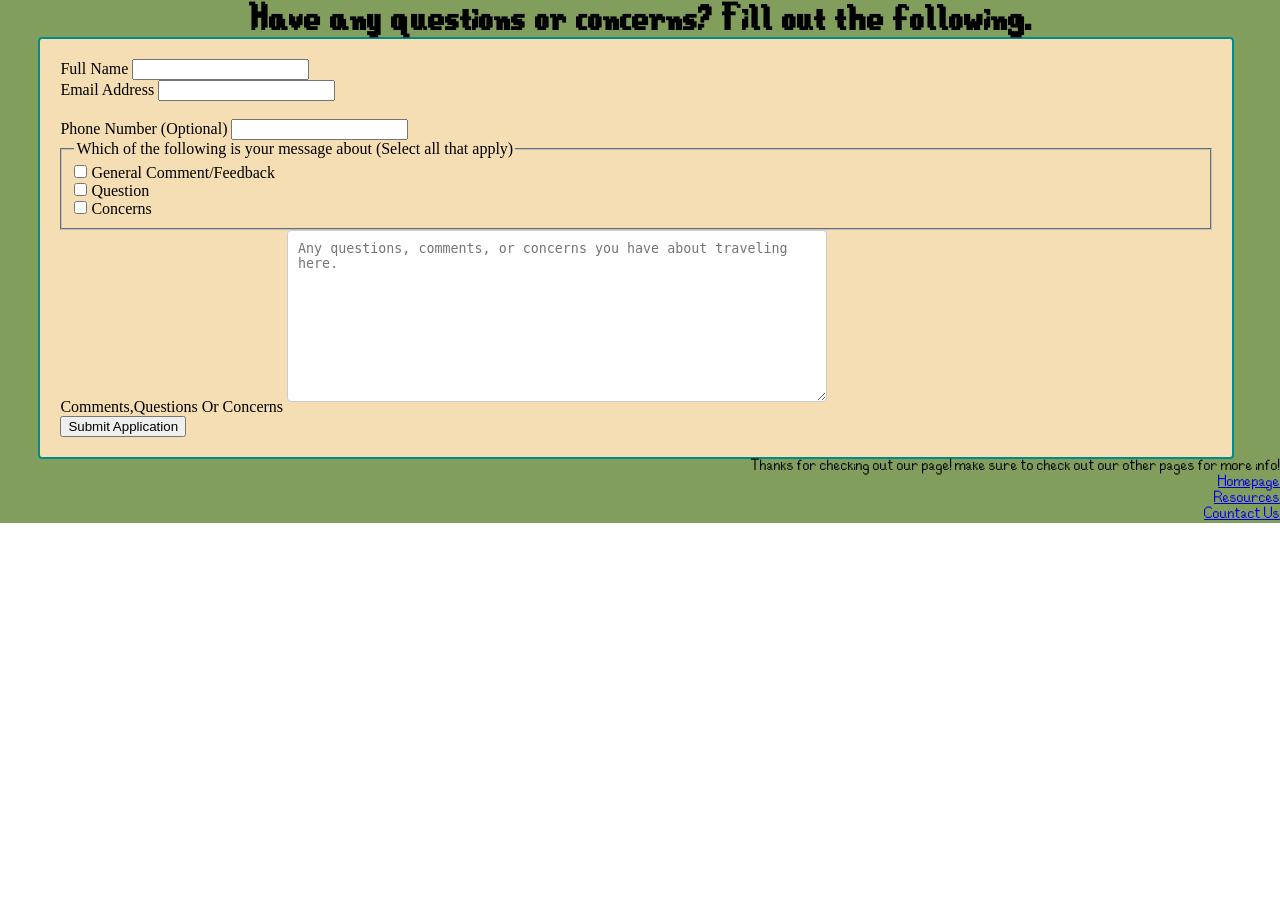
<file: Travel Guide/Contact.html>
<!DOCTYPE html>
<html lang="en-us">
    <head>
    <meta charset="UTF-8">
    <meta name="Description" content="Homepage,Travel Guide">
    <meta name="Keyworks" content="Travel Guide,Stardew Valley, Pelcan Town">
    <meta name="Author" content="Phoenix Andrews">
    <meta name="viewport" content="width=device-wdith,initial-scale=1.0">
    <title>Contact Page</title>
    <link rel="stylesheet" href="Travel.css">

    </head>

<main class="form column">
<h1>Have any questions or concerns? Fill out the following.</h1>

<form>
  <div>
    <label for="full-name">Full Name</label>
    <input type="text" id="full-name" name="user_name" required>
  </div>

  <div>
    <label for="email">Email Address</label>
    <input type="email" id="email" name="user_email" required>
  </div>
 <br>
  <div>
    <label for="phone">Phone Number (Optional)</label>
    <input type="tel" id="phone" name="user_phone">
  </div>
  <fieldset>
    <legend>Which of the following is your message about (Select all that apply)</legend>
    <div class="checkbox-group">
      <div>
        <input type="checkbox" id="gen" name="message" value="Comment">
        <label for="js">General Comment/Feedback</label>
      </div>
      <div>
        <input type="checkbox" id="que" name="message" value="questions">
        <label for="html">Question</label>
      </div>
      <div>
        <input type="checkbox" id="con" name="message" value="concern">
        <label for="python">Concerns</label>
      </div>
    </div>
  </fieldset>
  <div >
    <label for="Comments">Comments,Questions Or Concerns</label>
    <textarea id="Comments" name="user_comments" placeholder="Any questions, comments, or concerns you have about traveling here."></textarea>
  </div>
  <div>
    <button type="submit">Submit Application</button>
  </div>
</form>
</main>
 <footer class="column">
            <p>Thanks for checking out our page! make sure to check out our other pages for more info!</p>
             <p class="Contact"><a href="Homepage.html">Homepage</a> <br> <a href="Resources.html">Resources</a> <br> <a href="Contact.html">Countact Us</a></p>

</footer>
</file>
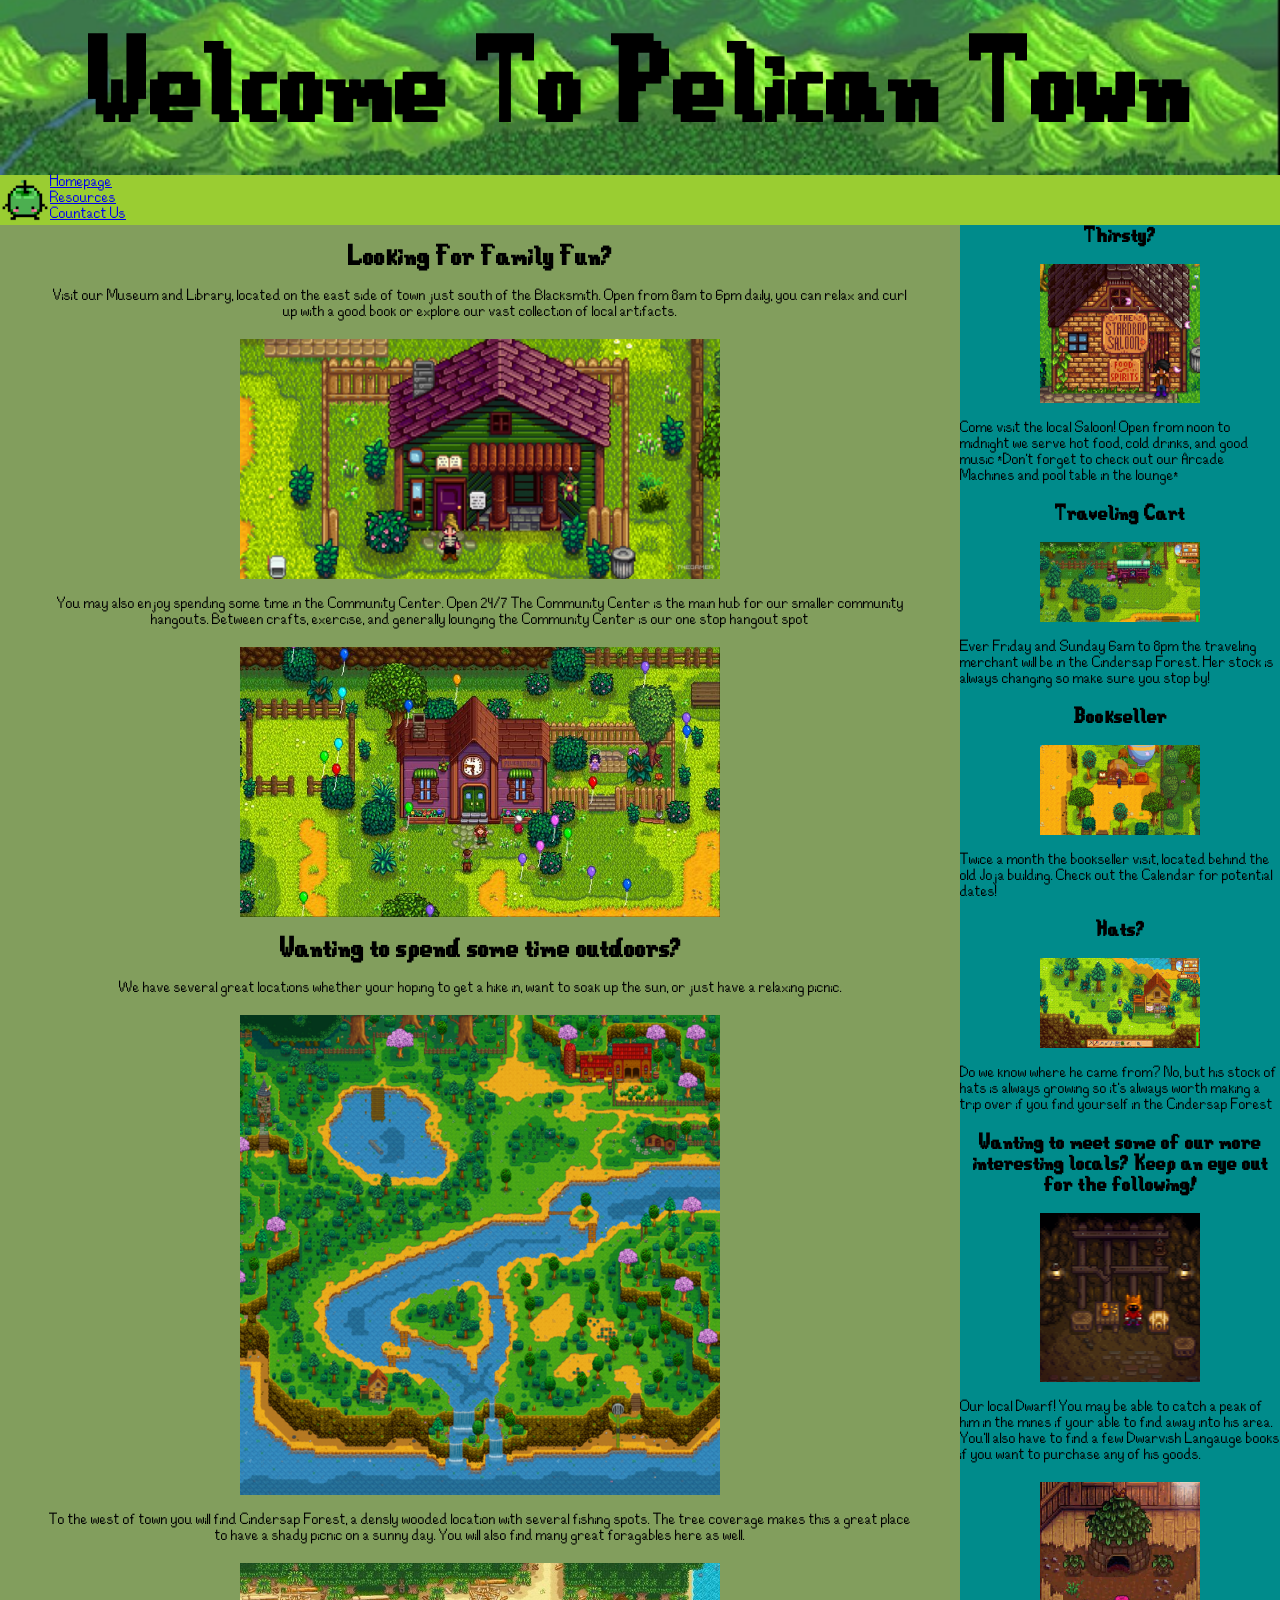
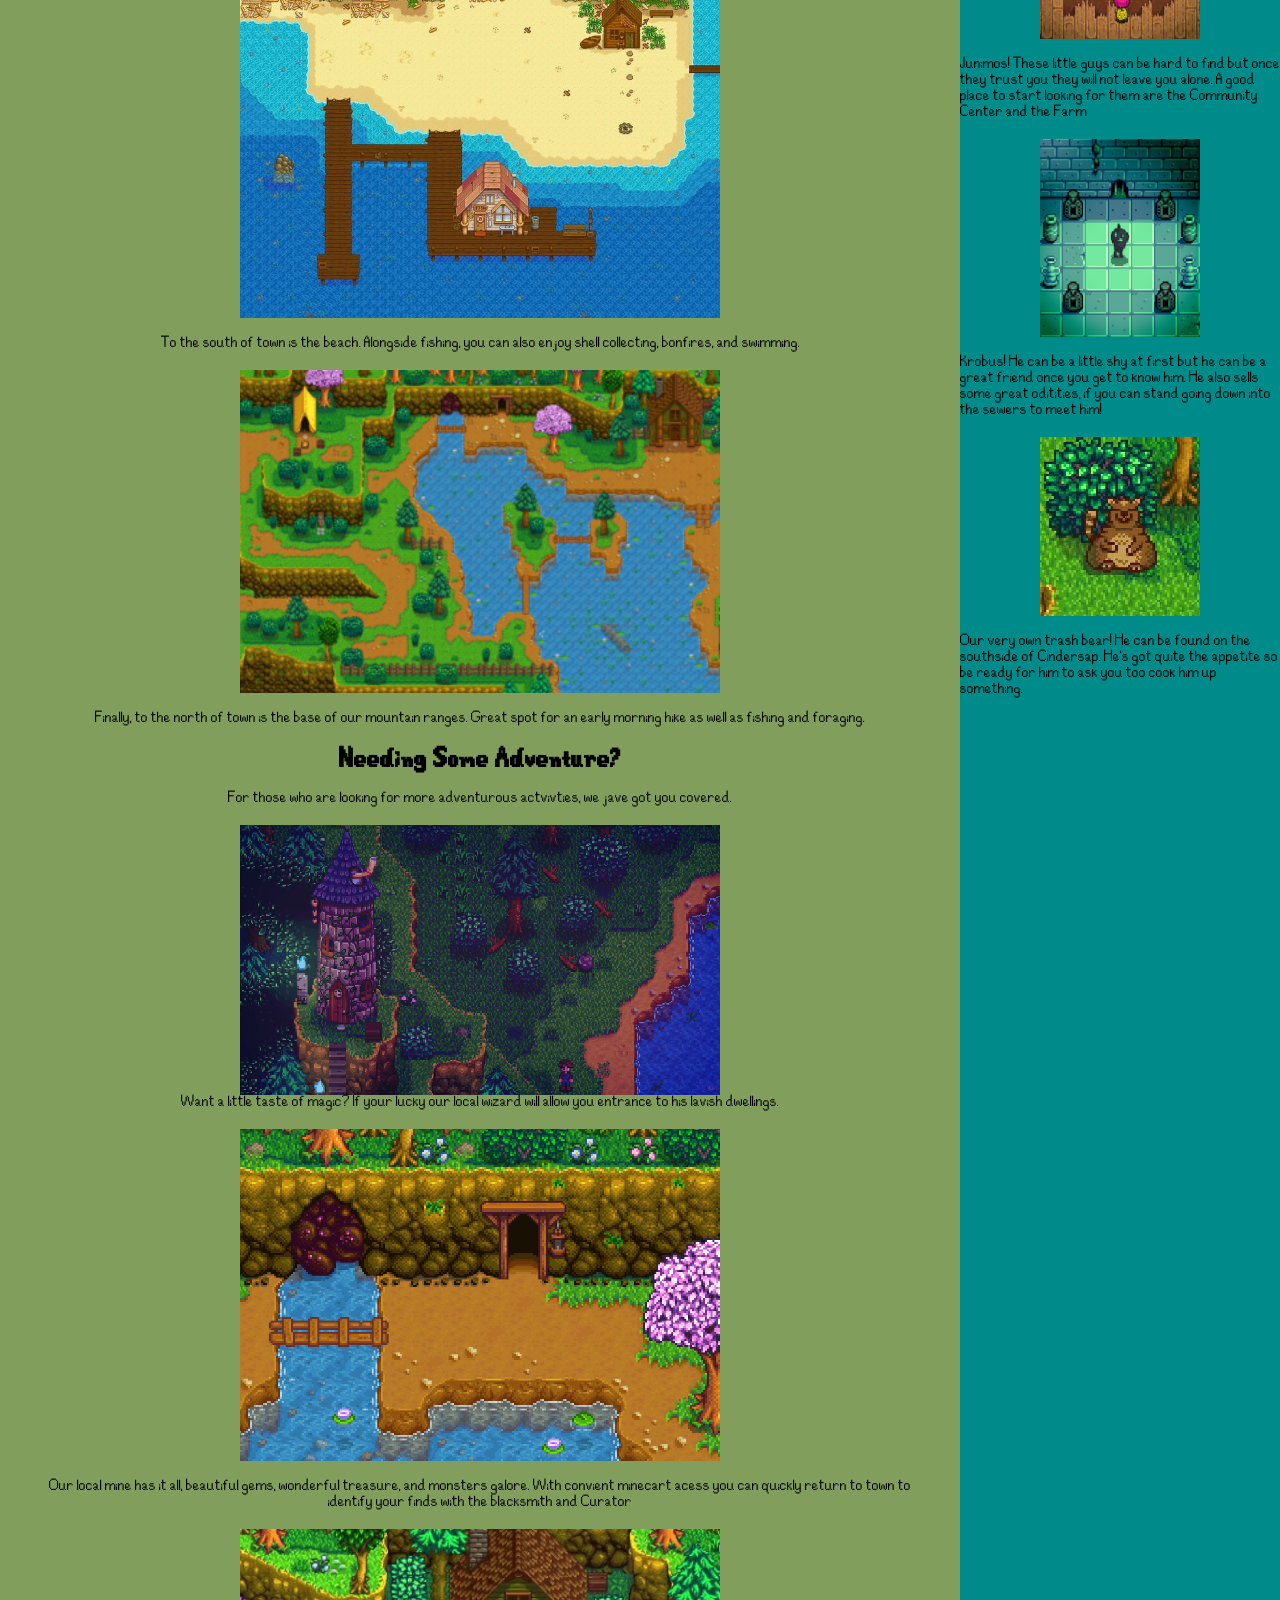
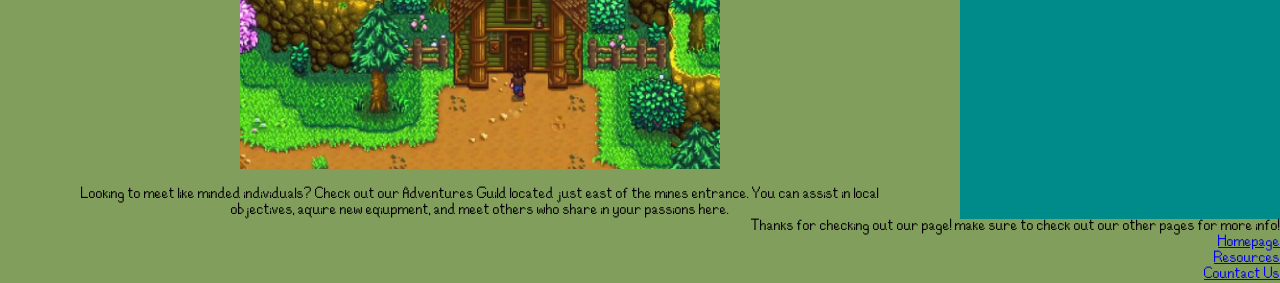
<file: Travel Guide/Homepage.html>
<!DOCTYPE html>
<html lang="en-us">
    <head>
    <meta charset="UTF-8">
    <meta name="Description" content="Homepage,Travel Guide">
    <meta name="Keyworks" content="Travel Guide,Stardew Valley, Pelcan Town">
    <meta name="Author" content="Phoenix Andrews">
    <meta name="viewport" content="width=device-wdith,initial-scale=1.0">
    <title>Pelican Town Travel Guide</title>
    <link rel="stylesheet" href="Travel.css">

    </head>
    <main class="complex-grid">
    
        <header class="column"> 
            <h1>Welcome To Pelican Town</h1>
        </header>
        <nav> 
            <img src="images/icon.png" alt="Small green creature called Junimo">
            <p><a href="Homepage.html">Homepage</a> <br> <a href="Resources.html">Resources</a> <br> <a href="Contact.html">Countact Us</a></p>
        </nav>    
        <section class="column">
            <br>
            <h2>Looking For Family Fun?</h2>
            <br>    
            <p> Visit our Museum and Library, located on the east side of town just south of the Blacksmith.
                Open from 8am to 6pm daily, you can relax and curl up with a good book or explore our vast collection of local artifacts.
            </p> 
            <br>
            <img src="images/Main/Musuem.avif" alt="Screenshot of the musuem from Stardew Valley">
            <br>
            <p> You may also enjoy spending some time in the Community Center. Open 24/7 The Community Center is the main hub for our smaller community hangouts.
                Between crafts, exercise, and generally lounging the Community Center is our one stop hangout spot
            </p>
             <br>
            <img src="images/Main/Community Center.jpg" alt="Screenshot of the Community Center from Stardew Valley">
            <br>
            <h2> Wanting to spend some time outdoors?</h2>
            <br>
            <p> We have several great locations whether your hoping to get a hike in, want to soak up the sun, or just have a relaxing picnic.</p>
            <br>
            <img src="images/Main/Forest.png" alt="Screenshot of Cindersap Forest from Stardew Valley">
            <br>
            <p>
                To the west of town you will find Cindersap Forest, a densly wooded location with several fishing spots. The tree coverage makes this a great place to have a shady picnic on a sunny day.
                You will also find many great foragables here as well.  
            </p>
            <br>
            <img src="images/Main/Beach.jpg" alt="Screenshot of the Beach from Stardew Valley">
            <br>
            <p>
                To the south of town is the beach. Alongside fishing, you can also enjoy shell collecting, bonfires, and swimming. 
            </p>
            <br>
            <img src="images/Main/mountain.png" alt="Screenshot of the Mountain area from Stardew Valley">
            <br>
            <p>
                Finally, to the north of town is the base of our mountain ranges. Great spot for an early morning hike as well as fishing and foraging. 
            </p>
            <br>
            <h2>Needing Some Adventure?</h2>
            <br>
            <p>For those who are looking for more adventurous actvivties, we jave got you covered. </p>
            <br>
            <img src="images/Main/Wizard Tower.png" alt="Screenshot of the Wizard Tower from Startdew Valley">
            <p> Want a little taste of magic? If your lucky our local wizard will allow you entrance to his lavish dwellings. </p>
            <br>
            <img src="images/Main/mines.png" alt="Screenshot of the mine entrance from Stardew Valley">
            <br>
            <p>Our local mine has it all, beautiful gems, wonderful treasure, and monsters galore. With convient minecart acess you can quickly return to town 
               to identify your finds with the blacksmith and Curator
            </p>
            <br>
            <img src="images/Main/Adventures guild.avif" alt="Screenshot of the Adventures guild from Stardew Valley">
            <br>
            <p>Looking to meet like minded individuals? Check out our Adventures Guild located just east of the mines entrance. You can assist in local objectives, aquire new eqiupment, and meet others who share in your passions here. </p>
        </section>
        <aside class="column"> 
            <h3>Thirsty?</h3>
            <br>
            <img src="images/aside 1/The Saloon.jpg" alt="">
            <br>
            <p>Come visit the local Saloon! Open from noon to midnight we serve hot food, cold drinks, and good music
            *Don't forget to check out our Arcade Machines and pool table in the lounge*
            </p> 
            <br>
            <h3>Traveling Cart</h3>
            <br>
            <img src="images/aside 1/traveling cart.avif" alt="Screenshot of the Traveling cart from stardew valley">
            <br>
            <p>Ever Friday and Sunday 6am to 8pm the traveling merchant will be in the Cindersap Forest. Her stock is always changing so make sure you stop by!</p>
            <br>
            <h3>Bookseller</h3>
            <br>
            <img src="images/aside 1/bookseller.jpg" alt="Screenshot of the bookseller in Stardew Valley">
            <br>
            <p>Twice a month the bookseller visit, located behind the old Joja building. Check out the Calendar for potential dates!</p>
            <br>
            <h3>Hats?</h3>
            <br>
            <img src="images/aside 1/ruined house.jpg" alt="Screenshot of the ruined house after mouse moves in from Stardew Valley">
            <br>
            <p>Do we know where he came from? No, but his stock of hats is always growing so it's always worth making a trip over if you find yourself in the Cindersap Forest</p>
            <br>
            <h3>Wanting to meet some of our more interesting locals? Keep an eye out for the following! </h3>
            <br>
            <img src="images/aside 2/Dwarf.png" alt="Screenshot of the Dwarf from the mines from Stardew Valley">
            <br>
            <p>Our local Dwarf! You may be able to catch a peak of him in the mines if your able to find away into his area. You'll also have to find a few Dwarvish Langauge books if you want to purchase any of his goods.</p>
            <br>
            <img src="images/aside 2/Junimo.jpg" alt="Screenshot of a Junimo from Stardew Valley">
            <br>
            <p>Junimos! These little guys can be hard to find but once they trust you they will not leave you alone. A good place to start looking for them are the Community Center and the Farm</p>
            <br>
            <img src="images/aside 2/krobus.png" alt="Screenshot of Krobus in the Sewers">
            <br>
            <p>Krobus! He can be a little shy at first but he can be a great friend once you get to know him. He also sells some great oditities, if you can stand going down into the sewers to meet him!</p>
            <br>
            <img src="images/aside 2/trash bear.png" alt="Screenshot of the trash bear fro Stardew Valley">
            <br>
            <p>Our very own trash bear! He can be found on the southside of Cindersap. He's got quite the appetite so be ready for him to ask you too cook him up something. </p>
        </aside>
        <footer class="column">
            <p>Thanks for checking out our page! make sure to check out our other pages for more info!</p>
             <p class="Contact"><a href="Homepage.html">Homepage</a> <br> <a href="Resources.html">Resources</a> <br> <a href="Contact.html">Countact Us</a></p>

        </footer>
       


    </main>
</file>
<file: css/Index.css>
table, th, td {
  border: 1px solid green;
}
table{
    border-collapse: collapse;
    text-align: center;
}
th, td {
    padding: 10px;
}
</file>
<file: responsive-video/css/styles.css>
*{
   
    margin: 0px;
    padding: 0px;
}
.main-con{
    width: 1175px;
    margin: 0 auto;
}
.vid-con{
    width: 800px;
    margin: 0 auto;
}
.video{
    max-width: 800px;
    height: auto;
}
.text-con{
  display: flex;
  gap: 40px;  
}
.comment-img{
    display: flex;
    align-items: center;
    gap: 20px;
}
.comment-txt{
    display: flex;
    flex-direction: column;
    gap: 5px;
}
a {
    text-decoration: none; 
    color: green;        
}
nav a {
  transition: outline 0.2s ease;
  border-radius: 4px;
}
nav a:hover,
nav a:focus-visible {
  background-color: #f0f4f8;
  color: #0066cc;
}
.gallery-grid{
    display: grid;
    grid-template-columns: repeat(3, 1fr);
    grid-template-rows: repeat(2, auto);
    gap: 24px;
    padding: 24px;
    margin: 0 auto;
    box-sizing: border-box;

}
.card {
    grid-column: span 1;
    background-color: antiquewhite;
    width: 100%;
    max-width: 200px;
    border-radius: 10px;
    outline: 3px solid #200341;
    overflow: hidden;
}
.img-con{
    width: 100%;
    height: 200px;
    overflow: hidden;
}
.card-img{
    width: 100%;
    height: 100%;
    object-fit: cover;
}
.card-text{
    color: black;
    display: flex;
    flex-direction: column;
    align-items: center;
    gap: 5px;
}
ul{
    list-style: none;      
  padding: 0;            
  margin: 0;            
  display: flex;        
  gap: 130px;  
}
.heading {
    font-size: 50px;
    color: darkgreen;
}
header{
    border-bottom: 2px solid gray;
}
body{
    background-color: #eaeccd;
}
@media (max-width: 1000px) and (min-width:700px){
  .main-con{
    width: 90%;
    margin: 0 auto;
}
.vid-con{
    width: 70%;
    margin: 0 auto;
}
.video{
    max-width: 70%;
    height: auto;
}  
ul{
    list-style: none;      
  padding: 0;            
  margin: 0;            
  display: flex;        
  gap: 50px;  
}
.gallery-grid{
    display: grid;
    grid-template-columns: repeat(2, 1fr);
    grid-template-rows: repeat(3, auto);
}
}
@media (max-width: 700px){
  .main-con{
    width: 90%;
    margin: 0 auto;
}
.vid-con{
    width: 70%;
    margin: 0 auto;
}
.video{
    max-width: 70%;
    height: auto;
}  
ul{
    list-style: none;      
  padding: 0;            
  margin: 0;            
  display: flex;        
  gap: 25px;  
}
.gallery-grid{
    display: grid;
    grid-template-columns:  1fr;
    grid-template-rows: auto;
    gap: 5px;
    padding: 5px;
    margin: 0 auto;
    box-sizing: border-box;
}
.card{
    max-width: none;
}
}
</file>
<file: css/research.css>
.name {
    font-style: italic;
}
img {
    height: auto; 
    width: auto; 
    max-width: 300px; 
    max-height: 300px;
}
</file>
<file: css/resume.css>
html{
    font-family: Arial, Helvetica, sans-serif;
}
body{
    background-color: rgb(251, 206, 151);
   list-style-position: inside;
   
}

h1{ 
    text-align: center;
    color: steelblue;
}
.Contact{
    text-align: right;
    font-weight: bold;
    color: blue;
}
h2{
    color: rgb(76, 121, 0);
}
li{
    font-weight: 500;
    line-height: 2;
}
span{
    font-weight: bold;
    text-decoration: underline;
}
.flex-container {
    display: flex;
}
.flex-child {
    flex: 1;
    
}  
.flex-child:first-child {
    margin-right: 20px;
} 
.one {
    text-align: center;
}
.two{
    text-align: center;
}
</file>
<file: Travel Guide/Travel.css>
@font-face {
    font-family: "Stardew Valley Bold";
    src: url(fonts/svbold.otf);
}
@font-face {
    font-family: "Stardew Valley Thin";
    src: url(fonts/svthin.otf);
}
p{
    font-family: "Stardew Valley Thin",sans-serif;
}
*{
    margin: 0;
    
}
.complex-grid{
    display: grid;
    grid-template-columns: repeat(4, 1fr);
    grid-template-rows: repeat(4, auto);

}

header{
    text-align: center;
    font-size: 50px;
    background-image: url(images/Background.jpg);
    padding: 30px 0;
    background-size: cover;
    background-position: bottom;
    grid-column: span 4;
}
nav{
    background-color: #9ACD32;
    grid-column: span 4;
}
nav img {
    float: left;
    width: 50px;
    height: auto, ;
}
section p, .Merchants p {
    margin-left: 5%;
    width: 90%;
    text-align: center;
}
section{
    grid-column: span 3;
    grid-row: span 2;
    background-color: #829E5D;
}
aside{
    grid-column: span 1;
    grid-row: span 2;
    align-items: stretch;
    background-color: #008b8b;
}

h1, h2, h3, h4{
    text-align: center;
    font-family: "Stardew Valley Bold", sans-serif;
}

 img {
    display: block;
    margin: auto;
    width: 50%;
   
}

#calendar{
    background-color: #008b8b;
    color: white;
    grid-column: span 2;
    grid-row: span 3;
}
.Resources{
    grid-column: span 2;
    grid-row: span 3;
    
}
footer{
    grid-column: span 4;
    background-color: #829E5D;
    text-align: end;
}
.Contact{
    text-align: right;
}
form {
    margin-left: 3%;
  box-sizing: content-box;
  width: 90%;
  border-radius: 4px;
  border: 2px solid #008b8b;;
  background-color:  wheat;
  padding: 20px;
  display: flex;
  flex-direction: column;
  justify-content: space-between;
  
}

label {
  min-width: 48%;
  margin-bottom: 10px;
}

textarea {
  min-width: 45%;
  height: 150px;
  margin-bottom: 10px;
  border: 1px solid #ccc;
  border-radius: 4px;
  padding: 10px;
}
main{
    
    background-color: #829E5D;
}
@media (max-width: 768px) {
  .complex-grid {
    grid-template-columns: repeat(2, 1fr);
    grid-template-rows: repeat(7, auto)
  }
  header{
    text-align: center;
    font-size: 25px;
    background-color: #9ACD32;
    grid-column: span 2;
}
nav{
    background-color: #9ACD32;
    grid-column: span 2;
}
section{
    grid-column: span 2;
    grid-row: span 2;
    background-color: #829E5D;
}
aside{
    grid-column: span 2;
    grid-row: span 2;
    align-items: stretch;
    background-color: #008b8b;
}
#calendar{
    background-color: #008b8b;
    color: white;
    grid-column: span 2;
    grid-row: span 3;
}
.Resources{
    grid-column: span 2;
    grid-row: span 3;
    
}
footer{
    grid-column: span 2;
    background-color: #829E5D;
    text-align: end;
}
}
</file>
